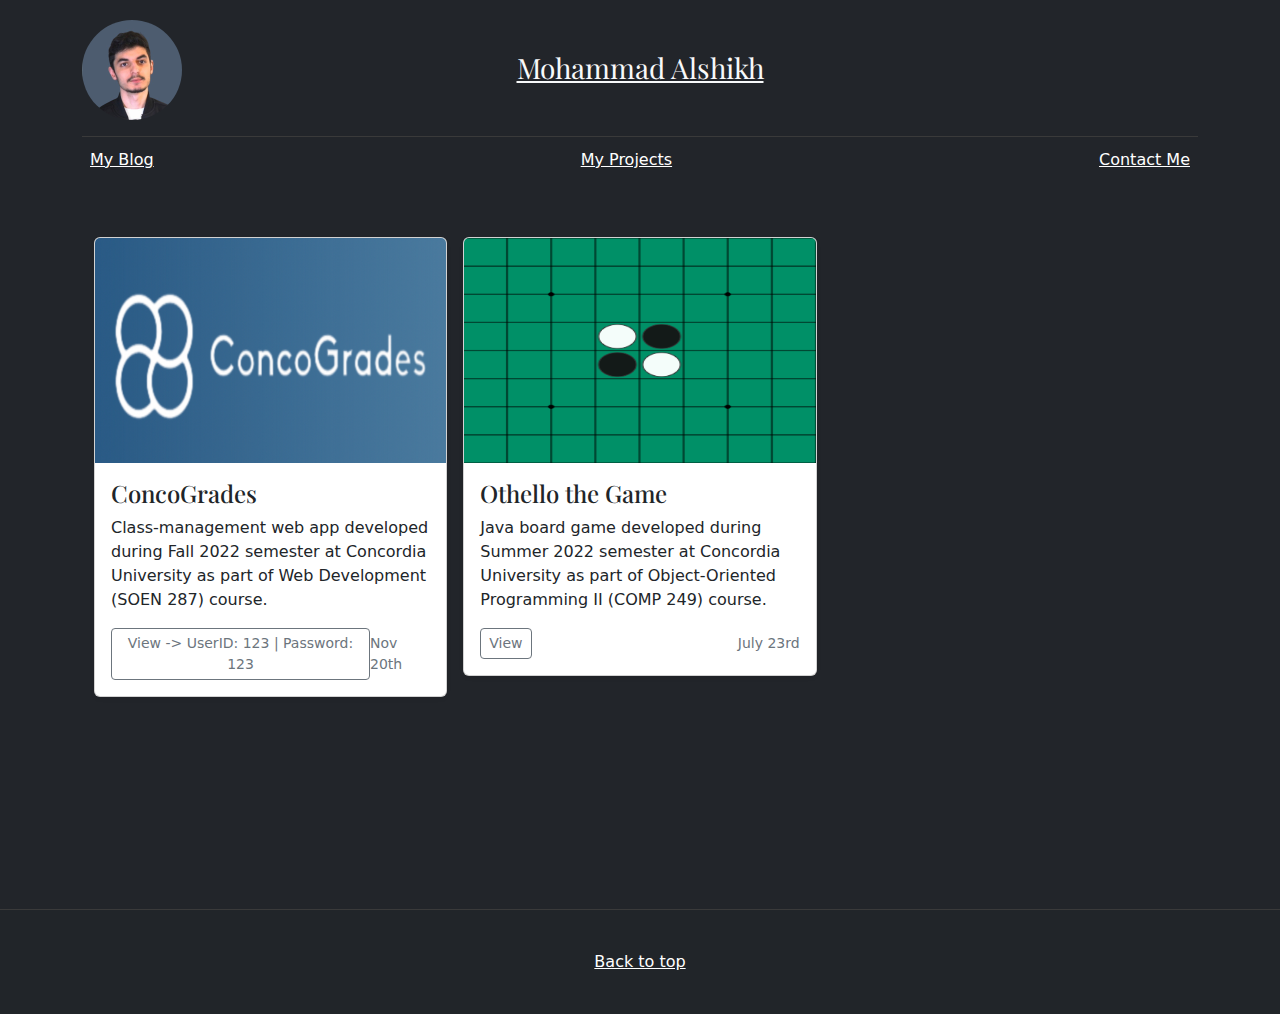
<file: index.html>
<!doctype html>
<html lang="en">

<head>
    <meta charset="utf-8">
    <meta name="viewport" content="width=device-width, initial-scale=1">
    <meta name="description" content="Mohammad Alshikh's Personal Website">
    <title>Mohammad Alshikh - Montreal, Canada</title>

    <link rel="stylesheet" href="../assets/dist/css/bootstrap.min.css">
    <link rel="stylesheet" href="https://fonts.googleapis.com/css?family=Playfair&#43;Display:700,900&amp;display=swap">
    <link rel="stylesheet" href="style.css">
</head>

<body style="background-color: #22252A;">

    <div class="container">
        <header class="blog-header lh-1 py-3">
            <div class="row flex-nowrap justify-content-between align-items-center">
                <div class="col-4 pt-1">
                    <img style="border-radius: 50%; width: 100px;" src="/media/personalpic.jpeg" alt="">
                </div>
                <div class="col-4 text-center">
                    <a class="blog-header-logo text-light" href="/">Mohammad Alshikh</a>
                </div>
                <div class="col-4 d-flex justify-content-end align-items-center">
                </div>
            </div>
        </header>

        <div class="nav-scroller py-1 mb-2">
            <nav class="nav d-flex justify-content-between">
                <a class="p-2 link-secondary text-white" href="/blog/">My Blog</a>
                <a class="p-2 link-secondary text-white" href="/">My Projects</a>
                <a class="p-2 link-secondary text-white" href="/contact/">Contact Me</a>
            </nav>
        </div>
    </div>

    <main class="container">

        <div class="album py-5">
            <div class="container">

                <div class="row row-cols-1 row-cols-sm-2 row-cols-md-3 g-3">
                    <div class="col">
                        <div class="card shadow-sm">
                            <img src="../media/concogrades.png" class="bd-placeholder-img card-img-top" width="100%" height="225" aria-label="Placeholder: Thumbnail" preserveAspectRatio="xMidYMid slice" focusable="false">
                                <rect width="100%" height="100%" fill="#55595c"></rect>

                            <div class="card-body">
                                <h4>ConcoGrades</h4>
                                <p class="card-text">Class-management web app developed during Fall 2022 semester at Concordia University as part of Web Development
                                (SOEN 287) course.</p>
                                <div class="d-flex justify-content-between align-items-center">
                                    <div class="btn-group">
                                        <a class="btn btn-sm btn-outline-secondary" href="https://www.concogrades.com" target="_blank">View -> UserID: 123 | Password: 123</a>
                                    </div>
                                    <small class="text-muted">Nov 20th</small>
                                </div>
                            </div>
                        </div>
                    </div>
                    <div class="col">
                        <div class="card shadow-sm">
                            <img src="../media/othellothegame.png" class="bd-placeholder-img card-img-top" width="100%" height="225"
                                aria-label="Placeholder: Thumbnail" preserveAspectRatio="xMidYMid slice" focusable="false">
                            <rect width="100%" height="100%" fill="#55595c"></rect>
                    
                            <div class="card-body">
                                <h4>Othello the Game</h4>
                                <p class="card-text">Java board game developed during Summer 2022 semester at Concordia University
                                    as part of Object-Oriented Programming II
                                    (COMP 249) course.</p>
                                <div class="d-flex justify-content-between align-items-center">
                                    <div class="btn-group">
                                        <a class="btn btn-sm btn-outline-secondary" href="#" target="_blank">View</a>
                                    </div>
                                    <small class="text-muted">July 23rd</small>
                                </div>
                            </div>
                        </div>
                    </div>
                </div>
            </div>
        </div>
    </main>

    <footer class="blog-footer text-bg-dark">
        <p>
            <a class="text-white" href="#">Back to top</a>
        </p>
    </footer>
</body>

</html>
</file>
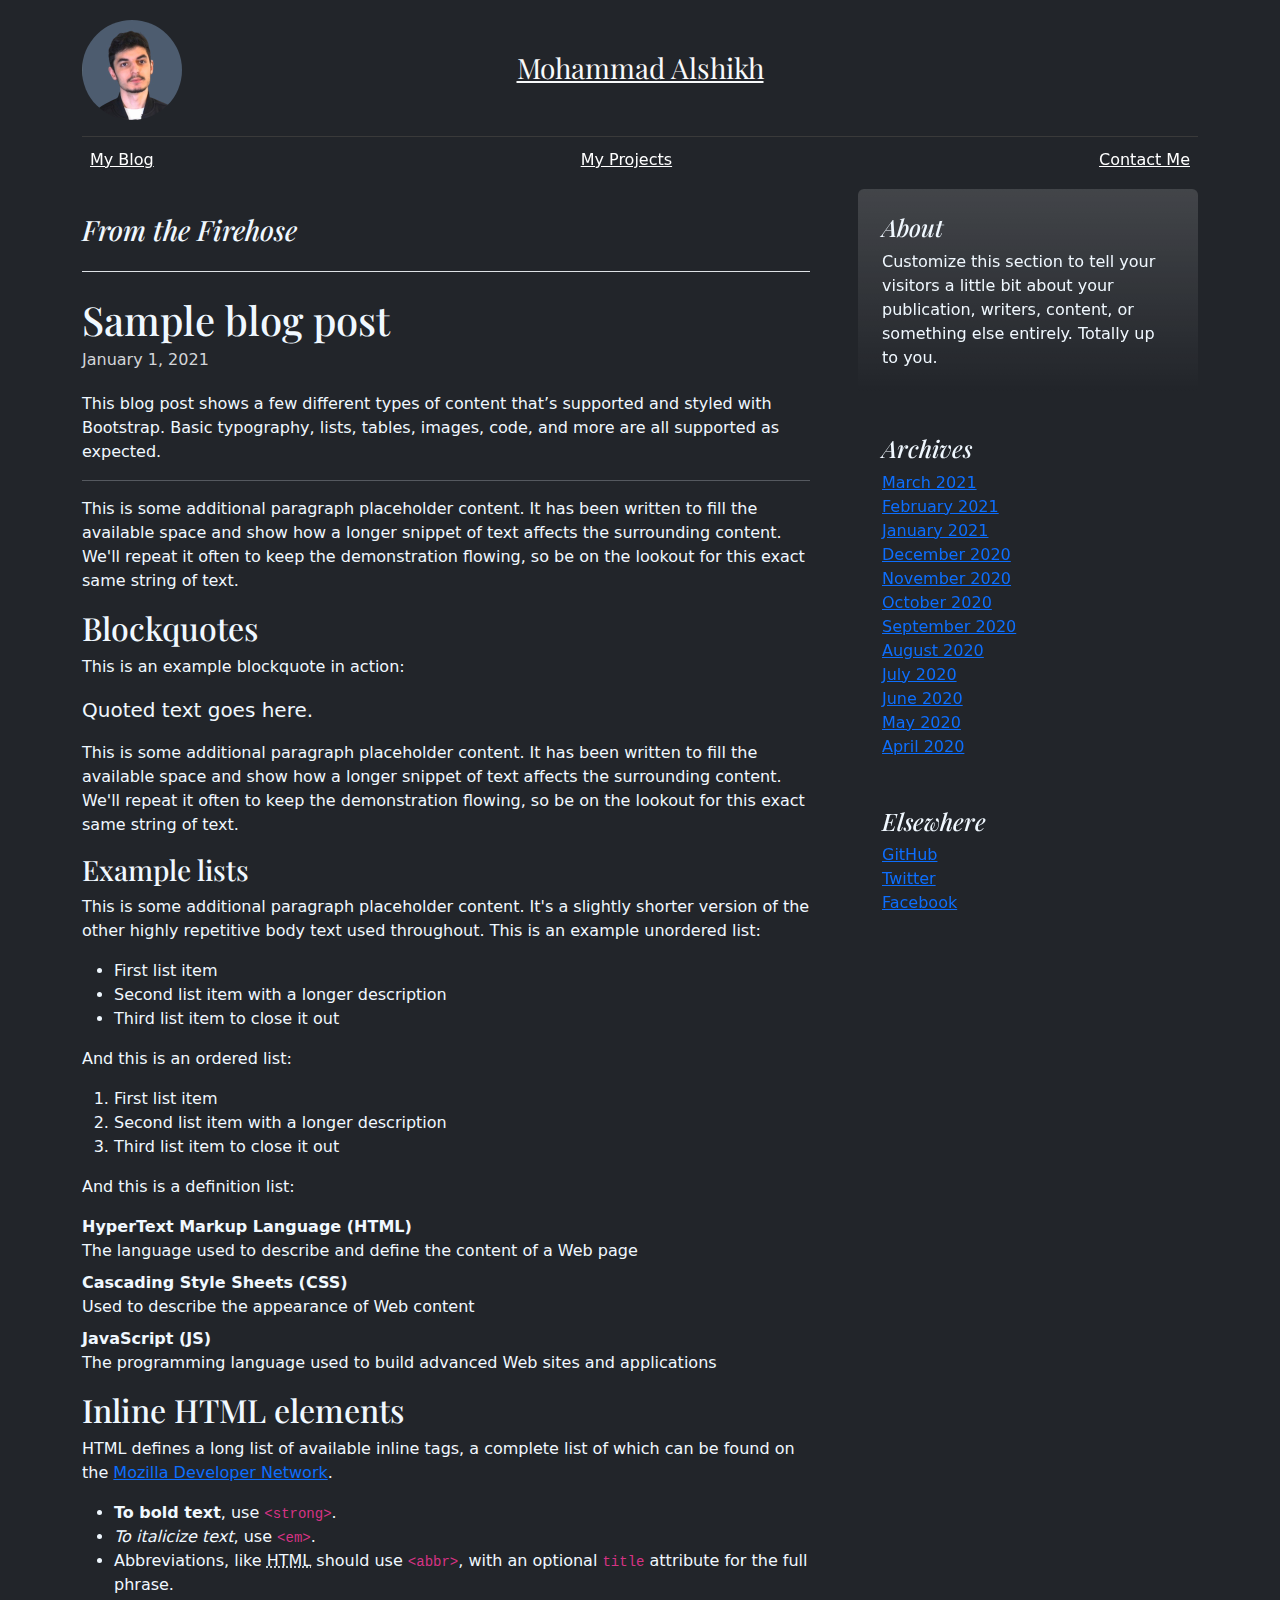
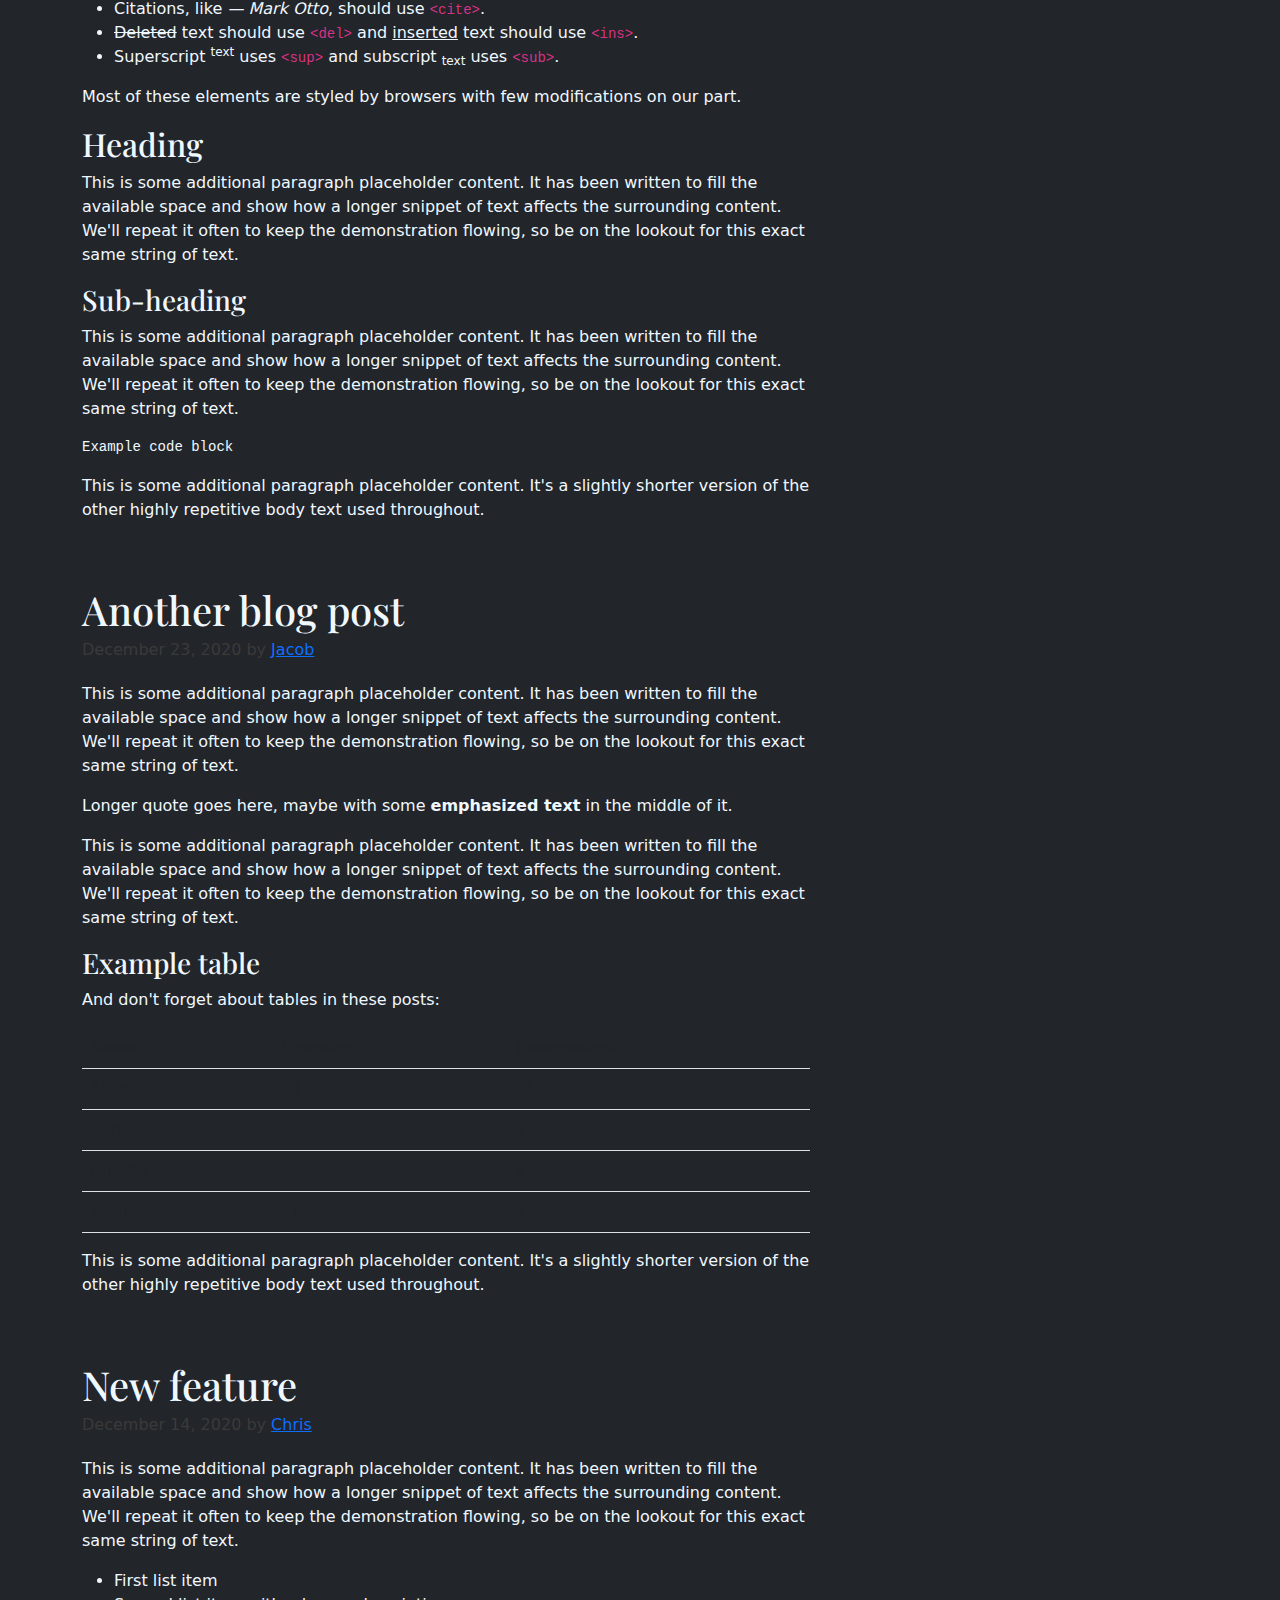
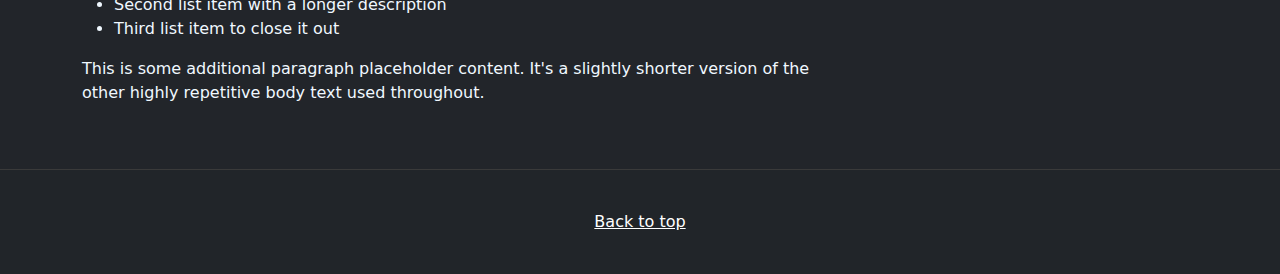
<file: blog/index.html>
<!doctype html>
<html lang="en">

<head>
    <meta charset="utf-8">
    <meta name="viewport" content="width=device-width, initial-scale=1">
    <meta name="description" content="Mohammad Alshikh's Personal Website">
    <title>Mohammad Alshikh - Montreal, Canada</title>

    <link rel="stylesheet" href="../assets/dist/css/bootstrap.min.css">
    <link rel="stylesheet" href="https://fonts.googleapis.com/css?family=Playfair&#43;Display:700,900&amp;display=swap">
    <link rel="stylesheet" href="../style.css">
</head>

<body style="background-color: #22252A;">

    <div class="container">
        <header class="blog-header lh-1 py-3">
            <div class="row flex-nowrap justify-content-between align-items-center">
                <div class="col-4 pt-1">
                    <img style="border-radius: 50%; width: 100px;" src="/media/personalpic.jpeg" alt="">
                </div>
                <div class="col-4 text-center">
                    <a class="blog-header-logo text-light" href="/">Mohammad Alshikh</a>
                </div>
                <div class="col-4 d-flex justify-content-end align-items-center">
                </div>
            </div>
        </header>

        <div class="nav-scroller py-1 mb-2">
            <nav class="nav d-flex justify-content-between">
                <a class="p-2 link-secondary text-white" href="/blog/">My Blog</a>
                <a class="p-2 link-secondary text-white" href="/">My Projects</a>
                <a class="p-2 link-secondary text-white" href="/contact/">Contact Me</a>
            </nav>
        </div>
    </div>

    <main style="color: aliceblue;" class="container">
        <div class="row g-5">
            <div class="col-md-8">
                <br>
                <h3 class="pb-4 mb-4 fst-italic border-bottom">
                    From the Firehose
                </h3>

                <article class="blog-post">
                    <h2 class="blog-post-title mb-1">Sample blog post</h2>
                    <p style="color: #d3d5d9;" class="blog-post-meta">January 1, 2021</p>

                    <p>This blog post shows a few different types of content that’s supported and styled with Bootstrap. Basic
                        typography, lists, tables, images, code, and more are all supported as expected.</p>
                    <hr>
                    <p>This is some additional paragraph placeholder content. It has been written to fill the available space
                        and show how a longer snippet of text affects the surrounding content. We'll repeat it often to keep the
                        demonstration flowing, so be on the lookout for this exact same string of text.</p>
                    <h2>Blockquotes</h2>
                    <p>This is an example blockquote in action:</p>
                    <blockquote class="blockquote">
                        <p>Quoted text goes here.</p>
                    </blockquote>
                    <p>This is some additional paragraph placeholder content. It has been written to fill the available space
                        and show how a longer snippet of text affects the surrounding content. We'll repeat it often to keep the
                        demonstration flowing, so be on the lookout for this exact same string of text.</p>
                    <h3>Example lists</h3>
                    <p>This is some additional paragraph placeholder content. It's a slightly shorter version of the other
                        highly repetitive body text used throughout. This is an example unordered list:</p>
                    <ul>
                        <li>First list item</li>
                        <li>Second list item with a longer description</li>
                        <li>Third list item to close it out</li>
                    </ul>
                    <p>And this is an ordered list:</p>
                    <ol>
                        <li>First list item</li>
                        <li>Second list item with a longer description</li>
                        <li>Third list item to close it out</li>
                    </ol>
                    <p>And this is a definition list:</p>
                    <dl>
                        <dt>HyperText Markup Language (HTML)</dt>
                        <dd>The language used to describe and define the content of a Web page</dd>
                        <dt>Cascading Style Sheets (CSS)</dt>
                        <dd>Used to describe the appearance of Web content</dd>
                        <dt>JavaScript (JS)</dt>
                        <dd>The programming language used to build advanced Web sites and applications</dd>
                    </dl>
                    <h2>Inline HTML elements</h2>
                    <p>HTML defines a long list of available inline tags, a complete list of which can be found on the <a
                            href="https://developer.mozilla.org/en-US/docs/Web/HTML/Element">Mozilla Developer Network</a>.</p>
                    <ul>
                        <li><strong>To bold text</strong>, use <code
                                class="language-plaintext highlighter-rouge">&lt;strong&gt;</code>.</li>
                        <li><em>To italicize text</em>, use <code
                                class="language-plaintext highlighter-rouge">&lt;em&gt;</code>.</li>
                        <li>Abbreviations, like <abbr title="HyperText Markup Language">HTML</abbr> should use <code
                                class="language-plaintext highlighter-rouge">&lt;abbr&gt;</code>, with an optional <code
                                class="language-plaintext highlighter-rouge">title</code> attribute for the full phrase.</li>
                        <li>Citations, like <cite>— Mark Otto</cite>, should use <code
                                class="language-plaintext highlighter-rouge">&lt;cite&gt;</code>.</li>
                        <li><del>Deleted</del> text should use <code
                                class="language-plaintext highlighter-rouge">&lt;del&gt;</code> and <ins>inserted</ins> text
                            should use <code class="language-plaintext highlighter-rouge">&lt;ins&gt;</code>.</li>
                        <li>Superscript <sup>text</sup> uses <code
                                class="language-plaintext highlighter-rouge">&lt;sup&gt;</code> and subscript <sub>text</sub>
                            uses <code class="language-plaintext highlighter-rouge">&lt;sub&gt;</code>.</li>
                    </ul>
                    <p>Most of these elements are styled by browsers with few modifications on our part.</p>
                    <h2>Heading</h2>
                    <p>This is some additional paragraph placeholder content. It has been written to fill the available space
                        and show how a longer snippet of text affects the surrounding content. We'll repeat it often to keep the
                        demonstration flowing, so be on the lookout for this exact same string of text.</p>
                    <h3>Sub-heading</h3>
                    <p>This is some additional paragraph placeholder content. It has been written to fill the available space
                        and show how a longer snippet of text affects the surrounding content. We'll repeat it often to keep the
                        demonstration flowing, so be on the lookout for this exact same string of text.</p>
                    <pre><code>Example code block</code></pre>
                    <p>This is some additional paragraph placeholder content. It's a slightly shorter version of the other
                        highly repetitive body text used throughout.</p>
                </article>

                <article class="blog-post">
                    <h2 class="blog-post-title mb-1">Another blog post</h2>
                    <p class="blog-post-meta">December 23, 2020 by <a href="#">Jacob</a></p>

                    <p>This is some additional paragraph placeholder content. It has been written to fill the available space
                        and show how a longer snippet of text affects the surrounding content. We'll repeat it often to keep the
                        demonstration flowing, so be on the lookout for this exact same string of text.</p>
                    <blockquote>
                        <p>Longer quote goes here, maybe with some <strong>emphasized text</strong> in the middle of it.</p>
                    </blockquote>
                    <p>This is some additional paragraph placeholder content. It has been written to fill the available space
                        and show how a longer snippet of text affects the surrounding content. We'll repeat it often to keep the
                        demonstration flowing, so be on the lookout for this exact same string of text.</p>
                    <h3>Example table</h3>
                    <p>And don't forget about tables in these posts:</p>
                    <table class="table">
                        <thead>
                            <tr>
                                <th>Name</th>
                                <th>Upvotes</th>
                                <th>Downvotes</th>
                            </tr>
                        </thead>
                        <tbody>
                            <tr>
                                <td>Alice</td>
                                <td>10</td>
                                <td>11</td>
                            </tr>
                            <tr>
                                <td>Bob</td>
                                <td>4</td>
                                <td>3</td>
                            </tr>
                            <tr>
                                <td>Charlie</td>
                                <td>7</td>
                                <td>9</td>
                            </tr>
                        </tbody>
                        <tfoot>
                            <tr>
                                <td>Totals</td>
                                <td>21</td>
                                <td>23</td>
                            </tr>
                        </tfoot>
                    </table>

                    <p>This is some additional paragraph placeholder content. It's a slightly shorter version of the other
                        highly repetitive body text used throughout.</p>
                </article>

                <article class="blog-post">
                    <h2 class="blog-post-title mb-1">New feature</h2>
                    <p class="blog-post-meta">December 14, 2020 by <a href="#">Chris</a></p>

                    <p>This is some additional paragraph placeholder content. It has been written to fill the available space
                        and show how a longer snippet of text affects the surrounding content. We'll repeat it often to keep the
                        demonstration flowing, so be on the lookout for this exact same string of text.</p>
                    <ul>
                        <li>First list item</li>
                        <li>Second list item with a longer description</li>
                        <li>Third list item to close it out</li>
                    </ul>
                    <p>This is some additional paragraph placeholder content. It's a slightly shorter version of the other
                        highly repetitive body text used throughout.</p>
                </article>

            </div>

            <div class="col-md-4">
                <div class="position-sticky" style="top: 2rem;">
                    <div class="p-4 mb-3 bg-gradient rounded">
                        <h4 class="fst-italic">About</h4>
                        <p class="mb-0">Customize this section to tell your visitors a little bit about your publication,
                            writers, content, or something else entirely. Totally up to you.
                        </p>
                    </div>

                    <div class="p-4">
                        <h4 class="fst-italic">Archives</h4>
                        <ol class="list-unstyled mb-0">
                            <li><a href="#">March 2021</a></li>
                            <li><a href="#">February 2021</a></li>
                            <li><a href="#">January 2021</a></li>
                            <li><a href="#">December 2020</a></li>
                            <li><a href="#">November 2020</a></li>
                            <li><a href="#">October 2020</a></li>
                            <li><a href="#">September 2020</a></li>
                            <li><a href="#">August 2020</a></li>
                            <li><a href="#">July 2020</a></li>
                            <li><a href="#">June 2020</a></li>
                            <li><a href="#">May 2020</a></li>
                            <li><a href="#">April 2020</a></li>
                        </ol>
                    </div>

                    <div class="p-4">
                        <h4 class="fst-italic">Elsewhere</h4>
                        <ol class="list-unstyled">
                            <li><a href="#">GitHub</a></li>
                            <li><a href="#">Twitter</a></li>
                            <li><a href="#">Facebook</a></li>
                        </ol>
                    </div>
                </div>
            </div>
        </div>
    </main>

    <footer class="blog-footer text-bg-dark">
        <p>
            <a class="text-white" href="#">Back to top</a>
        </p>
    </footer>
</body>

</html>
</file>
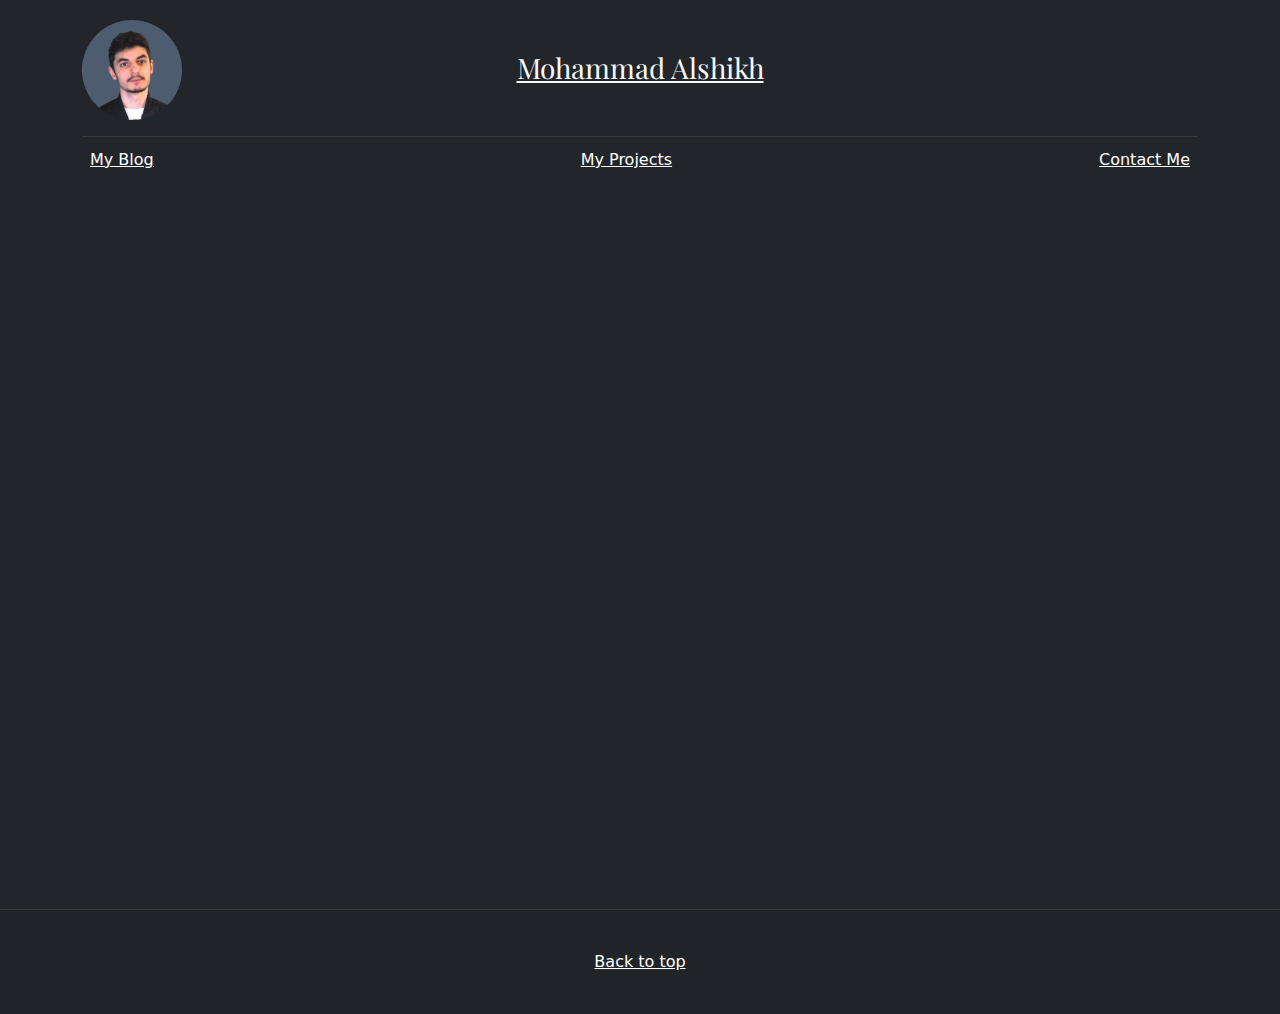
<file: contact/index.html>
<!doctype html>
<html lang="en">

<head>
    <meta charset="utf-8">
    <meta name="viewport" content="width=device-width, initial-scale=1">
    <meta name="description" content="Mohammad Alshikh's Personal Website">
    <title>Mohammad Alshikh - Montreal, Canada</title>

    <link rel="stylesheet" href="../assets/dist/css/bootstrap.min.css">
    <link rel="stylesheet" href="https://fonts.googleapis.com/css?family=Playfair&#43;Display:700,900&amp;display=swap">
    <link rel="stylesheet" href="/style.css">
</head>

<body style="background-color: #22252A;">

    <div class="container">
        <header class="blog-header lh-1 py-3">
            <div class="row flex-nowrap justify-content-between align-items-center">
                <div class="col-4 pt-1">
                    <img style="border-radius: 50%; width: 100px;" src="/media/personalpic.jpeg" alt="">
                </div>
                <div class="col-4 text-center">
                    <a class="blog-header-logo text-light" href="/">Mohammad Alshikh</a>
                </div>
                <div class="col-4 d-flex justify-content-end align-items-center">
                </div>
            </div>
        </header>

        <div class="nav-scroller py-1 mb-2">
            <nav class="nav d-flex justify-content-between">
                <a class="p-2 link-secondary text-white" href="/blog/">My Blog</a>
                <a class="p-2 link-secondary text-white" href="/">My Projects</a>
                <a class="p-2 link-secondary text-white" href="/contact/">Contact Me</a>
            </nav>
        </div>
    </div>

    <main class="container">
        <br>
        
    </main>

    <footer class="blog-footer text-bg-dark">
        <p>
            <a class="text-white" href="#">Back to top</a>
        </p>
    </footer>
</body>

</html>
</file>
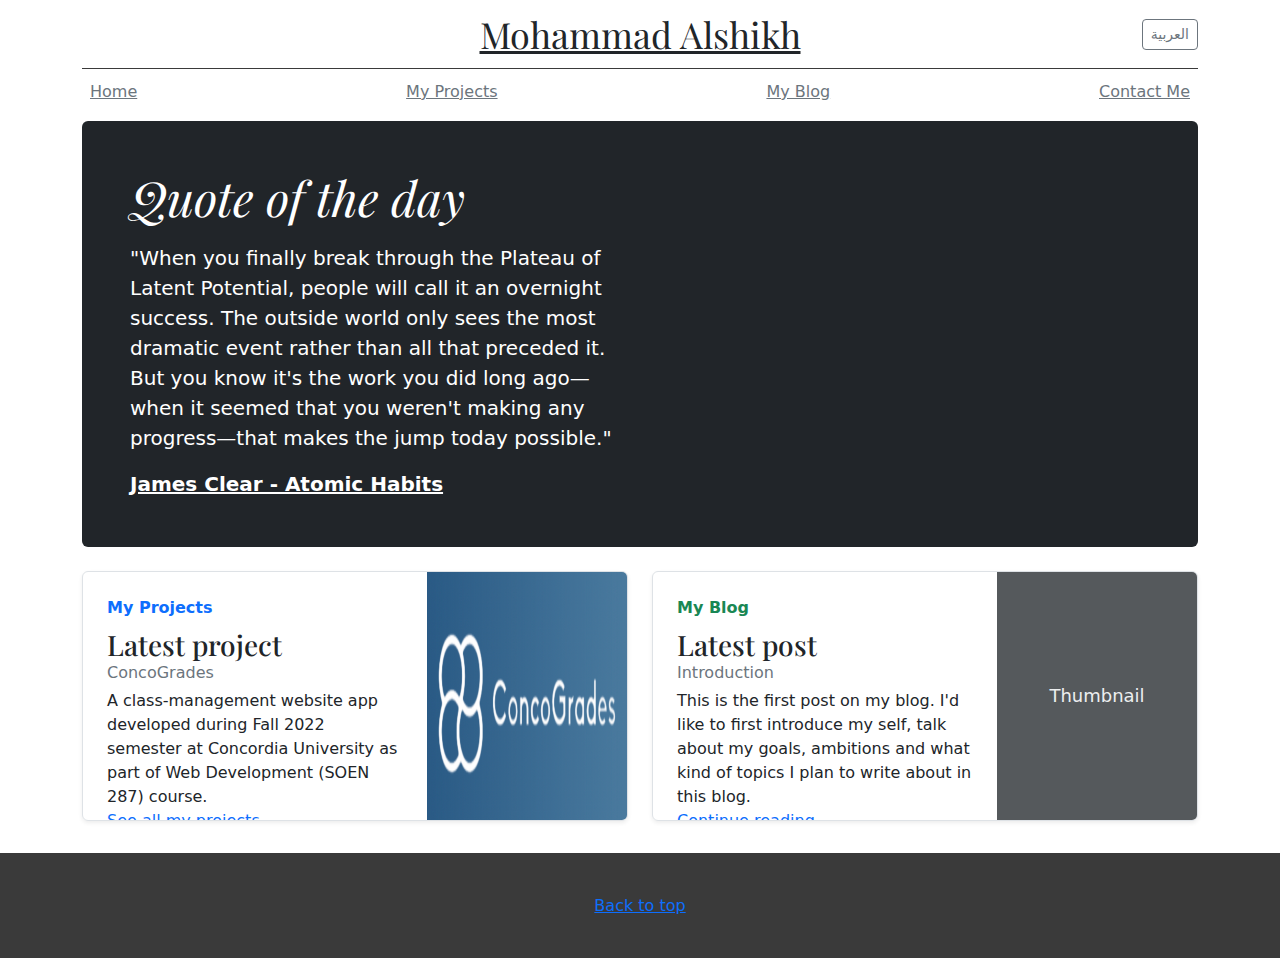
<file: en/index.html>
<!doctype html>
<html lang="en">
  <head>
    <meta charset="utf-8">
    <meta name="viewport" content="width=device-width, initial-scale=1">
    <meta name="description" content="Mohammad Alshikh's Personal Website">
    <title>Mohammad Alshikh - Montreal, Canada</title>
    
    <link rel="stylesheet" href="../assets/dist/css/bootstrap.min.css">
    <link rel="stylesheet" href="https://fonts.googleapis.com/css?family=Playfair&#43;Display:700,900&amp;display=swap" >
    <link rel="stylesheet" href="style.css">
  </head>
  <body>
    
    <div class="container">
      <header class="blog-header lh-1 py-3">
        <div class="row flex-nowrap justify-content-between align-items-center">
          <div class="col-4 pt-1">
          </div>
          <div class="col-4 text-center">
            <a class="blog-header-logo text-dark" href="index.html">Mohammad Alshikh</a>
          </div>
          <div class="col-4 d-flex justify-content-end align-items-center">
            <a class="btn btn-sm btn-outline-secondary" href="../ar/index.html">العربية</a>
          </div>
        </div>
      </header>

      <div class="nav-scroller py-1 mb-2">
        <nav class="nav d-flex justify-content-between">
          <a class="p-2 link-secondary" href="index.html">Home</a>
          <a class="p-2 link-secondary" href="projects.html">My Projects</a>
          <a class="p-2 link-secondary" href="blog.html">My Blog</a>
          <a class="p-2 link-secondary" href="contact.html">Contact Me</a>
        </nav>
      </div>
    </div>

    <main class="container">
      <div class="p-4 p-md-5 mb-4 rounded text-bg-dark">
        <div class="col-md-6 px-0">
          <h1 class="display-4 fst-italic">Quote of the day</h1>
          <p class="lead my-3">"When you finally break through the Plateau of Latent Potential, people will call it an overnight success. The outside world only sees the most dramatic event rather than all that preceded it. But you know it's the work you did long ago—when it seemed that you weren't making any progress—that makes the jump today possible."</p>
          <p class="lead mb-0"><a href="https://jamesclear.com/atomic-habits" target="_blank" class="text-white fw-bold">James Clear - Atomic Habits</a></p>
        </div>
      </div>

      <div class="row mb-2">
        <div class="col-md-6">
          <div class="row g-0 border rounded overflow-hidden flex-md-row mb-4 shadow-sm h-md-250 position-relative">
            <div class="col p-4 d-flex flex-column position-static">
              <strong class="d-inline-block mb-2 text-primary">My Projects</strong>
                <h3 class="mb-0">Latest project</h3>
                <div class="mb-1 text-muted">ConcoGrades</div>
                <p class="card-text mb-auto">A class-management website app developed during Fall 2022 semester at Concordia University as part of Web Development (SOEN 287) course.</p>
                <a href="projects.html" class="stretched-link">See all my projects</a>
            </div>
            <div class="col-auto d-none d-lg-block">
              <img src="../projectlogo.png" width="200" height="250"  aria-label="Placeholder: Thumbnail" preserveAspectRatio="xMidYMid slice" focusable="false">

            </div>
          </div>
        </div>
     
        <div class="col-md-6">
        <div class="row g-0 border rounded overflow-hidden flex-md-row mb-4 shadow-sm h-md-250 position-relative">
          <div class="col p-4 d-flex flex-column position-static">
            <strong class="d-inline-block mb-2 text-success">My Blog</strong>
              <h3 class="mb-0">Latest post</h3>
              <div class="mb-1 text-muted">Introduction</div>
                <p class="mb-auto">This is the first post on my blog. I'd like to first introduce my self, talk about my goals, ambitions and what kind of topics I plan to write about in this blog.</p>
                <a href="blog.html" class="stretched-link">Continue reading</a>
              </div>
            <div class="col-auto d-none d-lg-block">
              <svg class="bd-placeholder-img" width="200" height="250" xmlns="http://www.w3.org/2000/svg" role="img" aria-label="Placeholder: Thumbnail" preserveAspectRatio="xMidYMid slice" focusable="false"><title>Placeholder</title><rect width="100%" height="100%" fill="#55595c"/><text x="50%" y="50%" fill="#eceeef" dy=".3em">Thumbnail</text></svg>

            </div>
          </div>
        </div>
      </div>
    </main>

    <footer class="blog-footer">
      <p>
        <a href="#">Back to top</a>
      </p>
    </footer>
  </body>
</html>
</file>
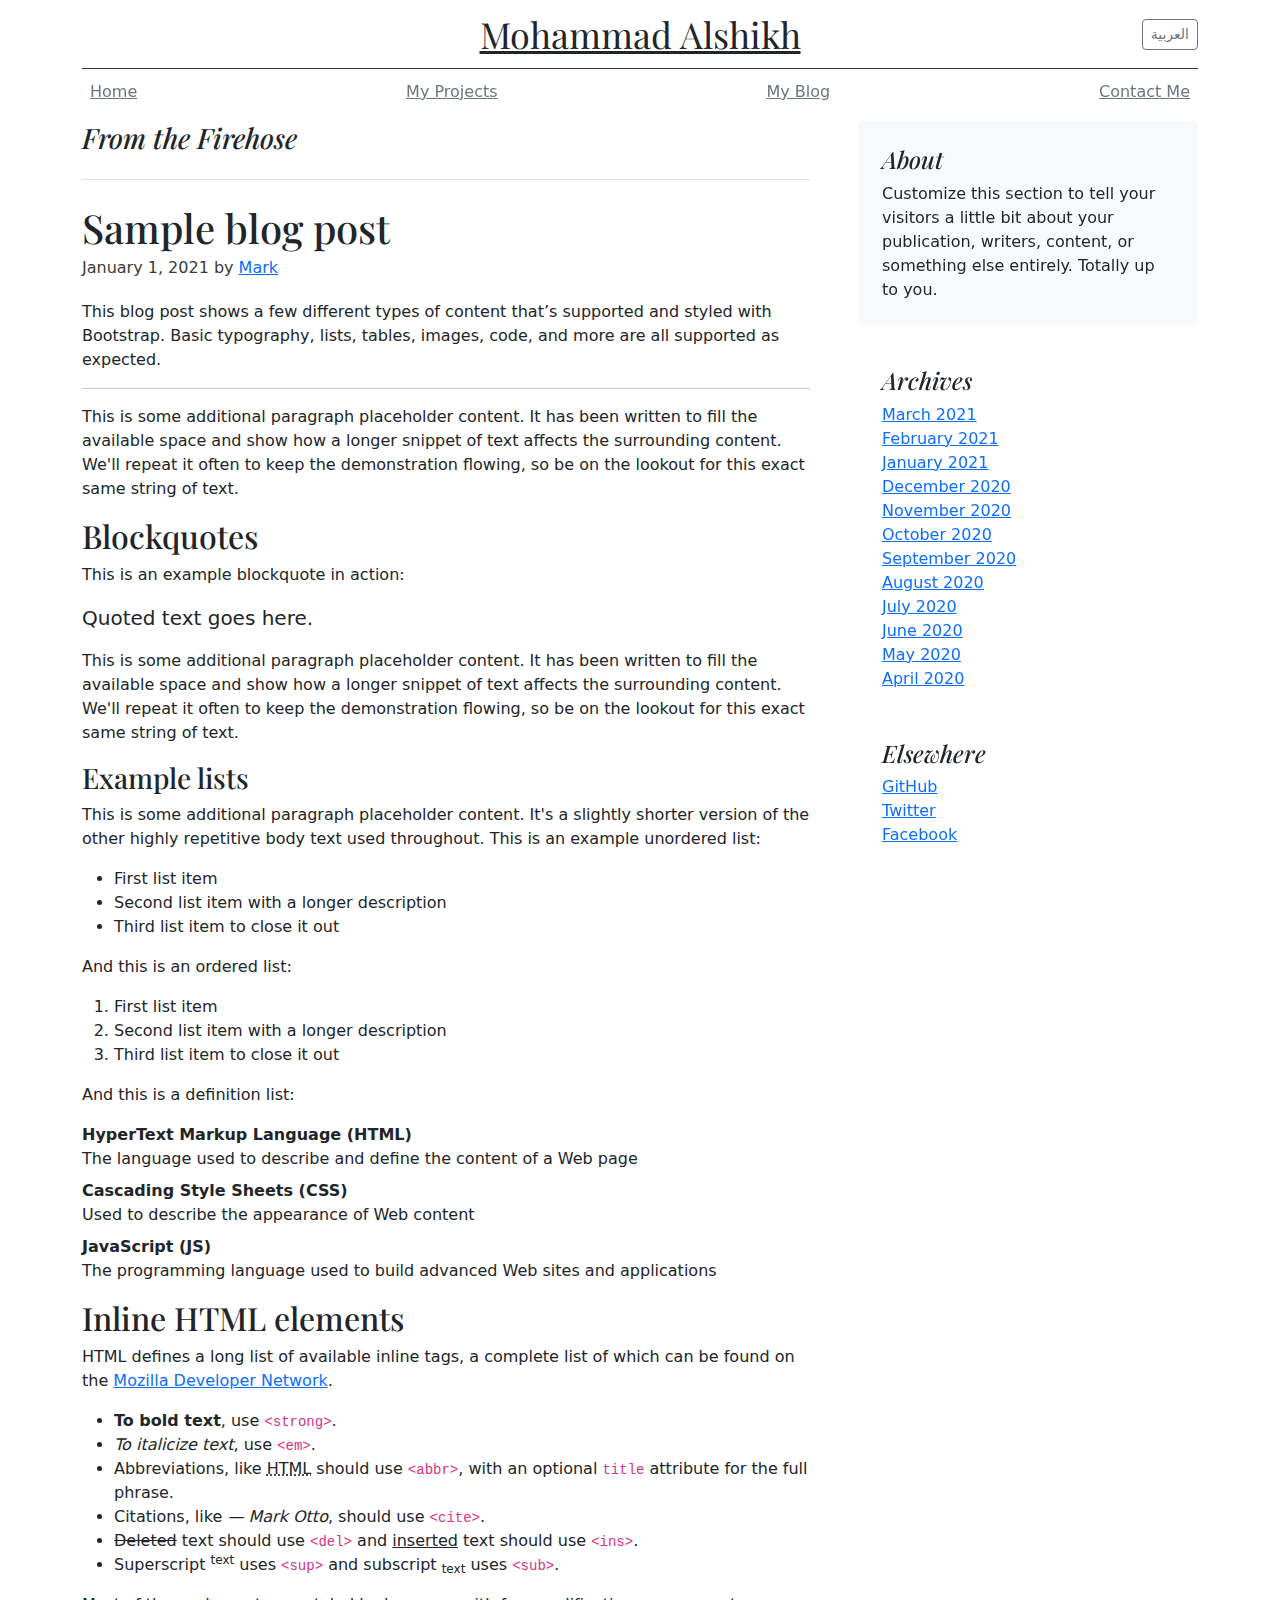
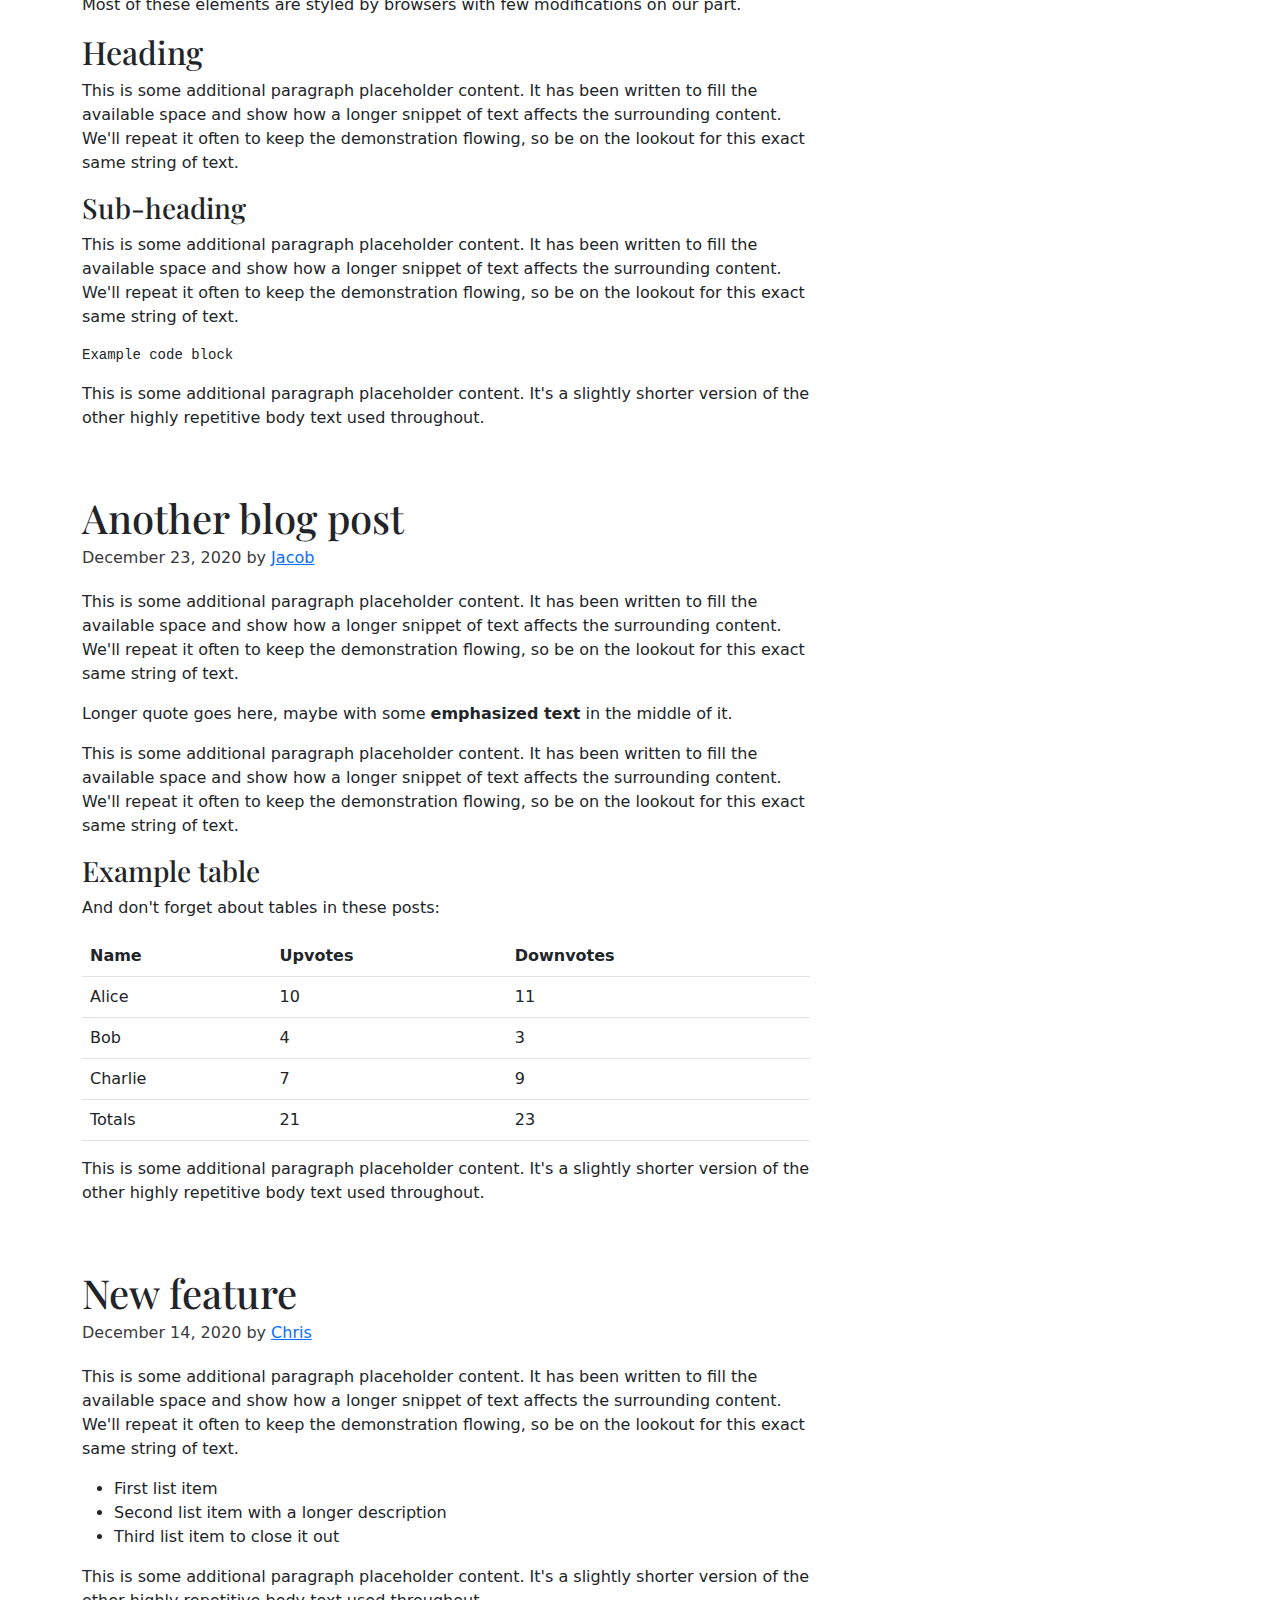
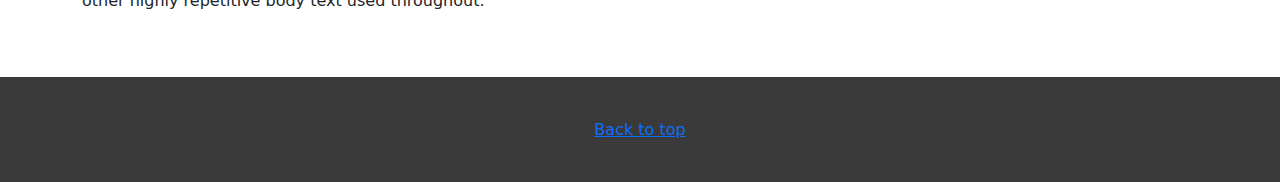
<file: en/blog.html>
<!doctype html>
<html lang="en">

<head>
    <meta charset="utf-8">
    <meta name="viewport" content="width=device-width, initial-scale=1">
    <meta name="description" content="Mohammad Alshikh's Personal Website">
    <title>Mohammad Alshikh - Montreal, Canada</title>

    <link rel="stylesheet" href="../assets/dist/css/bootstrap.min.css">
    <link rel="stylesheet" href="https://fonts.googleapis.com/css?family=Playfair&#43;Display:700,900&amp;display=swap">
    <link rel="stylesheet" href="style.css">
</head>

<body>

    <div class="container">
        <header class="blog-header lh-1 py-3">
            <div class="row flex-nowrap justify-content-between align-items-center">
                <div class="col-4 pt-1">
                </div>
                <div class="col-4 text-center">
                    <a class="blog-header-logo text-dark" href="index.html">Mohammad Alshikh</a>
                </div>
                <div class="col-4 d-flex justify-content-end align-items-center">
                    <a class="btn btn-sm btn-outline-secondary" href="../ar/blog.html">العربية</a>
                </div>
            </div>
        </header>

        <div class="nav-scroller py-1 mb-2">
            <nav class="nav d-flex justify-content-between">
                <a class="p-2 link-secondary" href="index.html">Home</a>
                <a class="p-2 link-secondary" href="projects.html">My Projects</a>
                <a class="p-2 link-secondary" href="blog.html">My Blog</a>
                <a class="p-2 link-secondary" href="contact.html">Contact Me</a>
            </nav>
        </div>
    </div>

    <main class="container">
        <div class="row g-5">
            <div class="col-md-8">
                <h3 class="pb-4 mb-4 fst-italic border-bottom">
                    From the Firehose
                </h3>

                <article class="blog-post">
                    <h2 class="blog-post-title mb-1">Sample blog post</h2>
                    <p class="blog-post-meta">January 1, 2021 by <a href="#">Mark</a></p>

                    <p>This blog post shows a few different types of content that’s supported and styled with Bootstrap. Basic
                        typography, lists, tables, images, code, and more are all supported as expected.</p>
                    <hr>
                    <p>This is some additional paragraph placeholder content. It has been written to fill the available space
                        and show how a longer snippet of text affects the surrounding content. We'll repeat it often to keep the
                        demonstration flowing, so be on the lookout for this exact same string of text.</p>
                    <h2>Blockquotes</h2>
                    <p>This is an example blockquote in action:</p>
                    <blockquote class="blockquote">
                        <p>Quoted text goes here.</p>
                    </blockquote>
                    <p>This is some additional paragraph placeholder content. It has been written to fill the available space
                        and show how a longer snippet of text affects the surrounding content. We'll repeat it often to keep the
                        demonstration flowing, so be on the lookout for this exact same string of text.</p>
                    <h3>Example lists</h3>
                    <p>This is some additional paragraph placeholder content. It's a slightly shorter version of the other
                        highly repetitive body text used throughout. This is an example unordered list:</p>
                    <ul>
                        <li>First list item</li>
                        <li>Second list item with a longer description</li>
                        <li>Third list item to close it out</li>
                    </ul>
                    <p>And this is an ordered list:</p>
                    <ol>
                        <li>First list item</li>
                        <li>Second list item with a longer description</li>
                        <li>Third list item to close it out</li>
                    </ol>
                    <p>And this is a definition list:</p>
                    <dl>
                        <dt>HyperText Markup Language (HTML)</dt>
                        <dd>The language used to describe and define the content of a Web page</dd>
                        <dt>Cascading Style Sheets (CSS)</dt>
                        <dd>Used to describe the appearance of Web content</dd>
                        <dt>JavaScript (JS)</dt>
                        <dd>The programming language used to build advanced Web sites and applications</dd>
                    </dl>
                    <h2>Inline HTML elements</h2>
                    <p>HTML defines a long list of available inline tags, a complete list of which can be found on the <a
                            href="https://developer.mozilla.org/en-US/docs/Web/HTML/Element">Mozilla Developer Network</a>.</p>
                    <ul>
                        <li><strong>To bold text</strong>, use <code
                                class="language-plaintext highlighter-rouge">&lt;strong&gt;</code>.</li>
                        <li><em>To italicize text</em>, use <code
                                class="language-plaintext highlighter-rouge">&lt;em&gt;</code>.</li>
                        <li>Abbreviations, like <abbr title="HyperText Markup Language">HTML</abbr> should use <code
                                class="language-plaintext highlighter-rouge">&lt;abbr&gt;</code>, with an optional <code
                                class="language-plaintext highlighter-rouge">title</code> attribute for the full phrase.</li>
                        <li>Citations, like <cite>— Mark Otto</cite>, should use <code
                                class="language-plaintext highlighter-rouge">&lt;cite&gt;</code>.</li>
                        <li><del>Deleted</del> text should use <code
                                class="language-plaintext highlighter-rouge">&lt;del&gt;</code> and <ins>inserted</ins> text
                            should use <code class="language-plaintext highlighter-rouge">&lt;ins&gt;</code>.</li>
                        <li>Superscript <sup>text</sup> uses <code
                                class="language-plaintext highlighter-rouge">&lt;sup&gt;</code> and subscript <sub>text</sub>
                            uses <code class="language-plaintext highlighter-rouge">&lt;sub&gt;</code>.</li>
                    </ul>
                    <p>Most of these elements are styled by browsers with few modifications on our part.</p>
                    <h2>Heading</h2>
                    <p>This is some additional paragraph placeholder content. It has been written to fill the available space
                        and show how a longer snippet of text affects the surrounding content. We'll repeat it often to keep the
                        demonstration flowing, so be on the lookout for this exact same string of text.</p>
                    <h3>Sub-heading</h3>
                    <p>This is some additional paragraph placeholder content. It has been written to fill the available space
                        and show how a longer snippet of text affects the surrounding content. We'll repeat it often to keep the
                        demonstration flowing, so be on the lookout for this exact same string of text.</p>
                    <pre><code>Example code block</code></pre>
                    <p>This is some additional paragraph placeholder content. It's a slightly shorter version of the other
                        highly repetitive body text used throughout.</p>
                </article>

                <article class="blog-post">
                    <h2 class="blog-post-title mb-1">Another blog post</h2>
                    <p class="blog-post-meta">December 23, 2020 by <a href="#">Jacob</a></p>

                    <p>This is some additional paragraph placeholder content. It has been written to fill the available space
                        and show how a longer snippet of text affects the surrounding content. We'll repeat it often to keep the
                        demonstration flowing, so be on the lookout for this exact same string of text.</p>
                    <blockquote>
                        <p>Longer quote goes here, maybe with some <strong>emphasized text</strong> in the middle of it.</p>
                    </blockquote>
                    <p>This is some additional paragraph placeholder content. It has been written to fill the available space
                        and show how a longer snippet of text affects the surrounding content. We'll repeat it often to keep the
                        demonstration flowing, so be on the lookout for this exact same string of text.</p>
                    <h3>Example table</h3>
                    <p>And don't forget about tables in these posts:</p>
                    <table class="table">
                        <thead>
                            <tr>
                                <th>Name</th>
                                <th>Upvotes</th>
                                <th>Downvotes</th>
                            </tr>
                        </thead>
                        <tbody>
                            <tr>
                                <td>Alice</td>
                                <td>10</td>
                                <td>11</td>
                            </tr>
                            <tr>
                                <td>Bob</td>
                                <td>4</td>
                                <td>3</td>
                            </tr>
                            <tr>
                                <td>Charlie</td>
                                <td>7</td>
                                <td>9</td>
                            </tr>
                        </tbody>
                        <tfoot>
                            <tr>
                                <td>Totals</td>
                                <td>21</td>
                                <td>23</td>
                            </tr>
                        </tfoot>
                    </table>

                    <p>This is some additional paragraph placeholder content. It's a slightly shorter version of the other
                        highly repetitive body text used throughout.</p>
                </article>

                <article class="blog-post">
                    <h2 class="blog-post-title mb-1">New feature</h2>
                    <p class="blog-post-meta">December 14, 2020 by <a href="#">Chris</a></p>

                    <p>This is some additional paragraph placeholder content. It has been written to fill the available space
                        and show how a longer snippet of text affects the surrounding content. We'll repeat it often to keep the
                        demonstration flowing, so be on the lookout for this exact same string of text.</p>
                    <ul>
                        <li>First list item</li>
                        <li>Second list item with a longer description</li>
                        <li>Third list item to close it out</li>
                    </ul>
                    <p>This is some additional paragraph placeholder content. It's a slightly shorter version of the other
                        highly repetitive body text used throughout.</p>
                </article>

            </div>

            <div class="col-md-4">
                <div class="position-sticky" style="top: 2rem;">
                    <div class="p-4 mb-3 bg-light rounded">
                        <h4 class="fst-italic">About</h4>
                        <p class="mb-0">Customize this section to tell your visitors a little bit about your publication,
                            writers, content, or something else entirely. Totally up to you.
                        </p>
                    </div>

                    <div class="p-4">
                        <h4 class="fst-italic">Archives</h4>
                        <ol class="list-unstyled mb-0">
                            <li><a href="#">March 2021</a></li>
                            <li><a href="#">February 2021</a></li>
                            <li><a href="#">January 2021</a></li>
                            <li><a href="#">December 2020</a></li>
                            <li><a href="#">November 2020</a></li>
                            <li><a href="#">October 2020</a></li>
                            <li><a href="#">September 2020</a></li>
                            <li><a href="#">August 2020</a></li>
                            <li><a href="#">July 2020</a></li>
                            <li><a href="#">June 2020</a></li>
                            <li><a href="#">May 2020</a></li>
                            <li><a href="#">April 2020</a></li>
                        </ol>
                    </div>

                    <div class="p-4">
                        <h4 class="fst-italic">Elsewhere</h4>
                        <ol class="list-unstyled">
                            <li><a href="#">GitHub</a></li>
                            <li><a href="#">Twitter</a></li>
                            <li><a href="#">Facebook</a></li>
                        </ol>
                    </div>
                </div>
            </div>
        </div>
    </main>

    <footer class="blog-footer">
        <p>
            <a href="#">Back to top</a>
        </p>
    </footer>
</body>

</html>
</file>
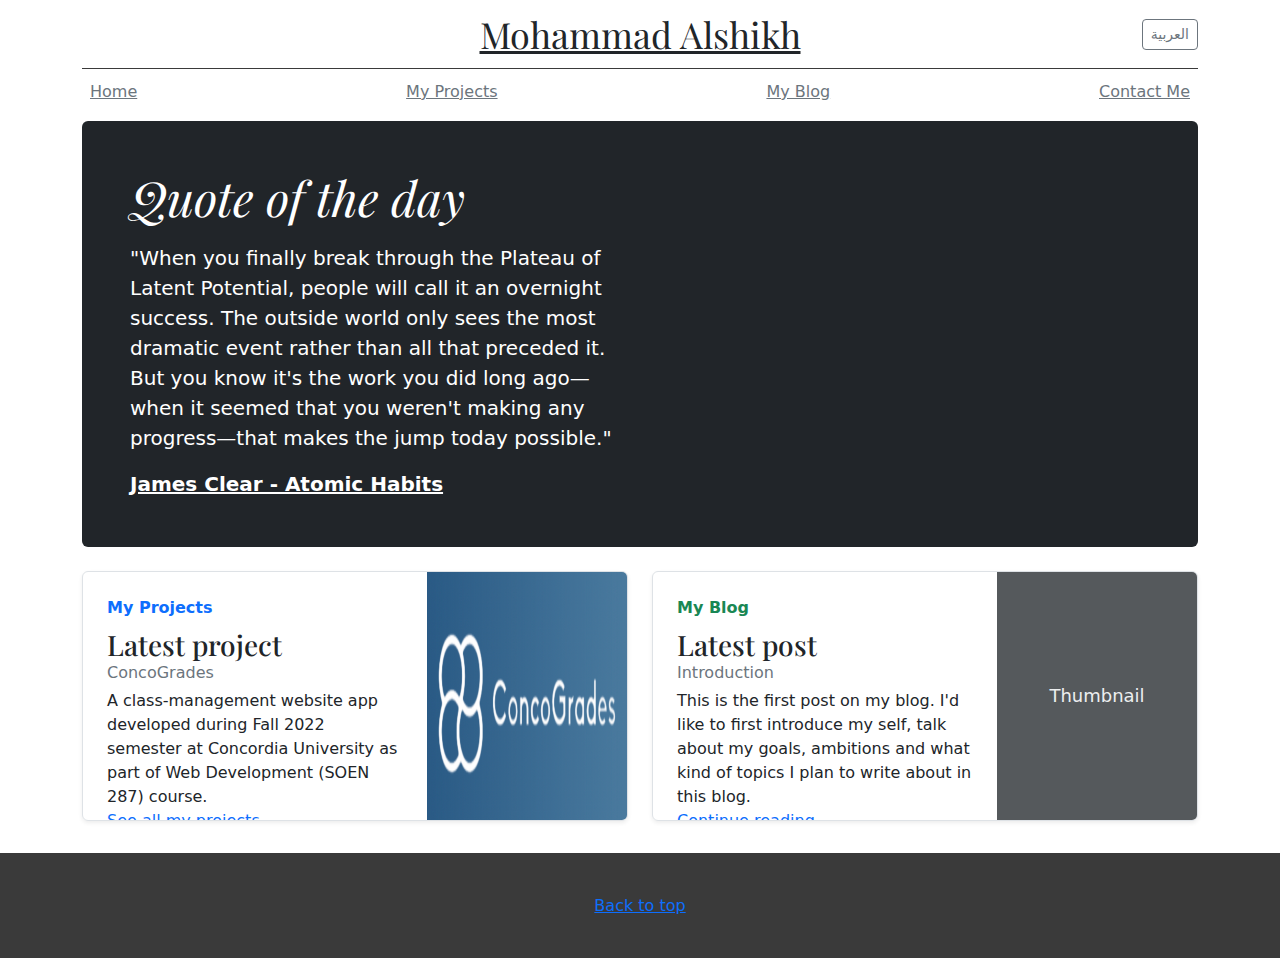
<file: en/projects.html>
<!doctype html>
<html lang="en">

<head>
    <meta charset="utf-8">
    <meta name="viewport" content="width=device-width, initial-scale=1">
    <meta name="description" content="Mohammad Alshikh's Personal Website">
    <title>Mohammad Alshikh - Montreal, Canada</title>

    <link rel="stylesheet" href="../assets/dist/css/bootstrap.min.css">
    <link rel="stylesheet" href="https://fonts.googleapis.com/css?family=Playfair&#43;Display:700,900&amp;display=swap">
    <link rel="stylesheet" href="style.css">
</head>

<body>

    <div class="container">
        <header class="blog-header lh-1 py-3">
            <div class="row flex-nowrap justify-content-between align-items-center">
                <div class="col-4 pt-1">
                </div>
                <div class="col-4 text-center">
                    <a class="blog-header-logo text-dark" href="index.html">Mohammad Alshikh</a>
                </div>
                <div class="col-4 d-flex justify-content-end align-items-center">
                    <a class="btn btn-sm btn-outline-secondary" href="../ar/projects.html">العربية</a>
                </div>
            </div>
        </header>

        <div class="nav-scroller py-1 mb-2">
            <nav class="nav d-flex justify-content-between">
                <a class="p-2 link-secondary" href="index.html">Home</a>
                <a class="p-2 link-secondary" href="projects.html">My Projects</a>
                <a class="p-2 link-secondary" href="blog.html">My Blog</a>
                <a class="p-2 link-secondary" href="contact.html">Contact Me</a>
            </nav>
        </div>
    </div>

    <main class="container">
        <div class="p-4 p-md-5 mb-4 rounded text-bg-dark">
            <div class="col-md-6 px-0">
                <h1 class="display-4 fst-italic">Quote of the day</h1>
                <p class="lead my-3">"When you finally break through the Plateau of Latent Potential, people will call
                    it an overnight success. The outside world only sees the most dramatic event rather than all that
                    preceded it. But you know it's the work you did long ago—when it seemed that you weren't making any
                    progress—that makes the jump today possible."</p>
                <p class="lead mb-0"><a href="https://jamesclear.com/atomic-habits" target="_blank"
                        class="text-white fw-bold">James Clear - Atomic Habits</a></p>
            </div>
        </div>

        <div class="row mb-2">
            <div class="col-md-6">
                <div
                    class="row g-0 border rounded overflow-hidden flex-md-row mb-4 shadow-sm h-md-250 position-relative">
                    <div class="col p-4 d-flex flex-column position-static">
                        <strong class="d-inline-block mb-2 text-primary">My Projects</strong>
                        <h3 class="mb-0">Latest project</h3>
                        <div class="mb-1 text-muted">ConcoGrades</div>
                        <p class="card-text mb-auto">A class-management website app developed during Fall 2022 semester
                            at Concordia University as part of Web Development (SOEN 287) course.</p>
                        <a href="projects.html" class="stretched-link">See all my projects</a>
                    </div>
                    <div class="col-auto d-none d-lg-block">
                        <img src="../projectlogo.png" width="200" height="250" aria-label="Placeholder: Thumbnail"
                            preserveAspectRatio="xMidYMid slice" focusable="false">

                    </div>
                </div>
            </div>

            <div class="col-md-6">
                <div
                    class="row g-0 border rounded overflow-hidden flex-md-row mb-4 shadow-sm h-md-250 position-relative">
                    <div class="col p-4 d-flex flex-column position-static">
                        <strong class="d-inline-block mb-2 text-success">My Blog</strong>
                        <h3 class="mb-0">Latest post</h3>
                        <div class="mb-1 text-muted">Introduction</div>
                        <p class="mb-auto">This is the first post on my blog. I'd like to first introduce my self, talk
                            about my goals, ambitions and what kind of topics I plan to write about in this blog.</p>
                        <a href="blog.html" class="stretched-link">Continue reading</a>
                    </div>
                    <div class="col-auto d-none d-lg-block">
                        <svg class="bd-placeholder-img" width="200" height="250" xmlns="http://www.w3.org/2000/svg"
                            role="img" aria-label="Placeholder: Thumbnail" preserveAspectRatio="xMidYMid slice"
                            focusable="false">
                            <title>Placeholder</title>
                            <rect width="100%" height="100%" fill="#55595c" /><text x="50%" y="50%" fill="#eceeef"
                                dy=".3em">Thumbnail</text>
                        </svg>

                    </div>
                </div>
            </div>
        </div>
    </main>

    <footer class="blog-footer">
        <p>
            <a href="#">Back to top</a>
        </p>
    </footer>
</body>

</html>
</file>
<file: style.css>
main {
  min-height: 45rem;
}

.bd-placeholder-img {
  font-size: 1.125rem;
  text-anchor: middle;
  -webkit-user-select: none;
  -moz-user-select: none;
  user-select: none;
}

@media (min-width: 768px) {
  .bd-placeholder-img-lg {
    font-size: 3.5rem;
  }
}

.b-example-divider {
  height: 3rem;
  background-color: rgba(243, 234, 234, 0.1);
  border: solid rgb(255, 255, 255);
  border-width: 1px 0;
  box-shadow: inset 0 .5em 1.5em rgba(0, 0, 0, .1), inset 0 .125em .5em rgba(0, 0, 0, .15);
}

.b-example-vr {
  flex-shrink: 0;
  width: 1.5rem;
  height: 100vh;
}

.bi {
  vertical-align: -.125em;
  fill: currentColor;
}

.nav-scroller {
  position: relative;
  z-index: 2;
  height: 2.75rem;
  overflow-y: hidden;
}

.nav-scroller .nav {
  display: flex;
  flex-wrap: nowrap;
  padding-bottom: 1rem;
  margin-top: -1px;
  overflow-x: auto;
  text-align: center;
  white-space: nowrap;
  -webkit-overflow-scrolling: touch;
}

.blog-header {
  border-bottom: 1px solid #3a3a3a;
}

.blog-header-logo {
  font-family: "Playfair Display", Georgia, "Times New Roman", serif/*rtl:Amiri, Georgia, "Times New Roman", serif*/;
  font-size: 1.75rem;
}

.blog-header-logo:hover {
  text-decoration: none;
}

h1, h2, h3, h4, h5, h6 {
  font-family: "Playfair Display", Georgia, "Times New Roman", serif/*rtl:Amiri, Georgia, "Times New Roman", serif*/;
}

.display-4 {
  font-size: 2.5rem;
}
@media (min-width: 768px) {
  .display-4 {
    font-size: 3rem;
  }
}

.flex-auto {
  flex: 0 0 auto;
}

.h-250 { height: 250px; }
@media (min-width: 768px) {
  .h-md-250 { height: 250px; }
}

/* Pagination */
.blog-pagination {
  margin-bottom: 4rem;
}

/*
 * Blog posts
 */
.blog-post {
  margin-bottom: 4rem;
}
.blog-post-title {
  font-size: 2.5rem;
}
.blog-post-meta {
  margin-bottom: 1.25rem;
  color: #3a3a3a;
}

/*
 * Footer
 */
.blog-footer {
  padding: 2.5rem 0;
  color: #fdfdfd;
  text-align: center;
  background-color: #3a3a3a;
  border-top: .05rem solid #3a3a3a;
}
.blog-footer p:last-child {
  margin-bottom: 0;
}
</file>
<file: en/style.css>
.bd-placeholder-img {
  font-size: 1.125rem;
  text-anchor: middle;
  -webkit-user-select: none;
  -moz-user-select: none;
  user-select: none;
}

@media (min-width: 768px) {
  .bd-placeholder-img-lg {
    font-size: 3.5rem;
  }
}

.b-example-divider {
  height: 3rem;
  background-color: rgba(243, 234, 234, 0.1);
  border: solid rgb(255, 255, 255);
  border-width: 1px 0;
  box-shadow: inset 0 .5em 1.5em rgba(0, 0, 0, .1), inset 0 .125em .5em rgba(0, 0, 0, .15);
}

.b-example-vr {
  flex-shrink: 0;
  width: 1.5rem;
  height: 100vh;
}

.bi {
  vertical-align: -.125em;
  fill: currentColor;
}

.nav-scroller {
  position: relative;
  z-index: 2;
  height: 2.75rem;
  overflow-y: hidden;
}

.nav-scroller .nav {
  display: flex;
  flex-wrap: nowrap;
  padding-bottom: 1rem;
  margin-top: -1px;
  overflow-x: auto;
  text-align: center;
  white-space: nowrap;
  -webkit-overflow-scrolling: touch;
}

.blog-header {
  border-bottom: 1px solid #3a3a3a;
}

.blog-header-logo {
  font-family: "Playfair Display", Georgia, "Times New Roman", serif/*rtl:Amiri, Georgia, "Times New Roman", serif*/;
  font-size: 2.25rem;
}

.blog-header-logo:hover {
  text-decoration: none;
}

h1, h2, h3, h4, h5, h6 {
  font-family: "Playfair Display", Georgia, "Times New Roman", serif/*rtl:Amiri, Georgia, "Times New Roman", serif*/;
}

.display-4 {
  font-size: 2.5rem;
}
@media (min-width: 768px) {
  .display-4 {
    font-size: 3rem;
  }
}

.flex-auto {
  flex: 0 0 auto;
}

.h-250 { height: 250px; }
@media (min-width: 768px) {
  .h-md-250 { height: 250px; }
}

/* Pagination */
.blog-pagination {
  margin-bottom: 4rem;
}

/*
 * Blog posts
 */
.blog-post {
  margin-bottom: 4rem;
}
.blog-post-title {
  font-size: 2.5rem;
}
.blog-post-meta {
  margin-bottom: 1.25rem;
  color: #3a3a3a;
}

/*
 * Footer
 */
.blog-footer {
  padding: 2.5rem 0;
  color: #fdfdfd;
  text-align: center;
  background-color: #3a3a3a;
  border-top: .05rem solid #3a3a3a;
}
.blog-footer p:last-child {
  margin-bottom: 0;
}
</file>
